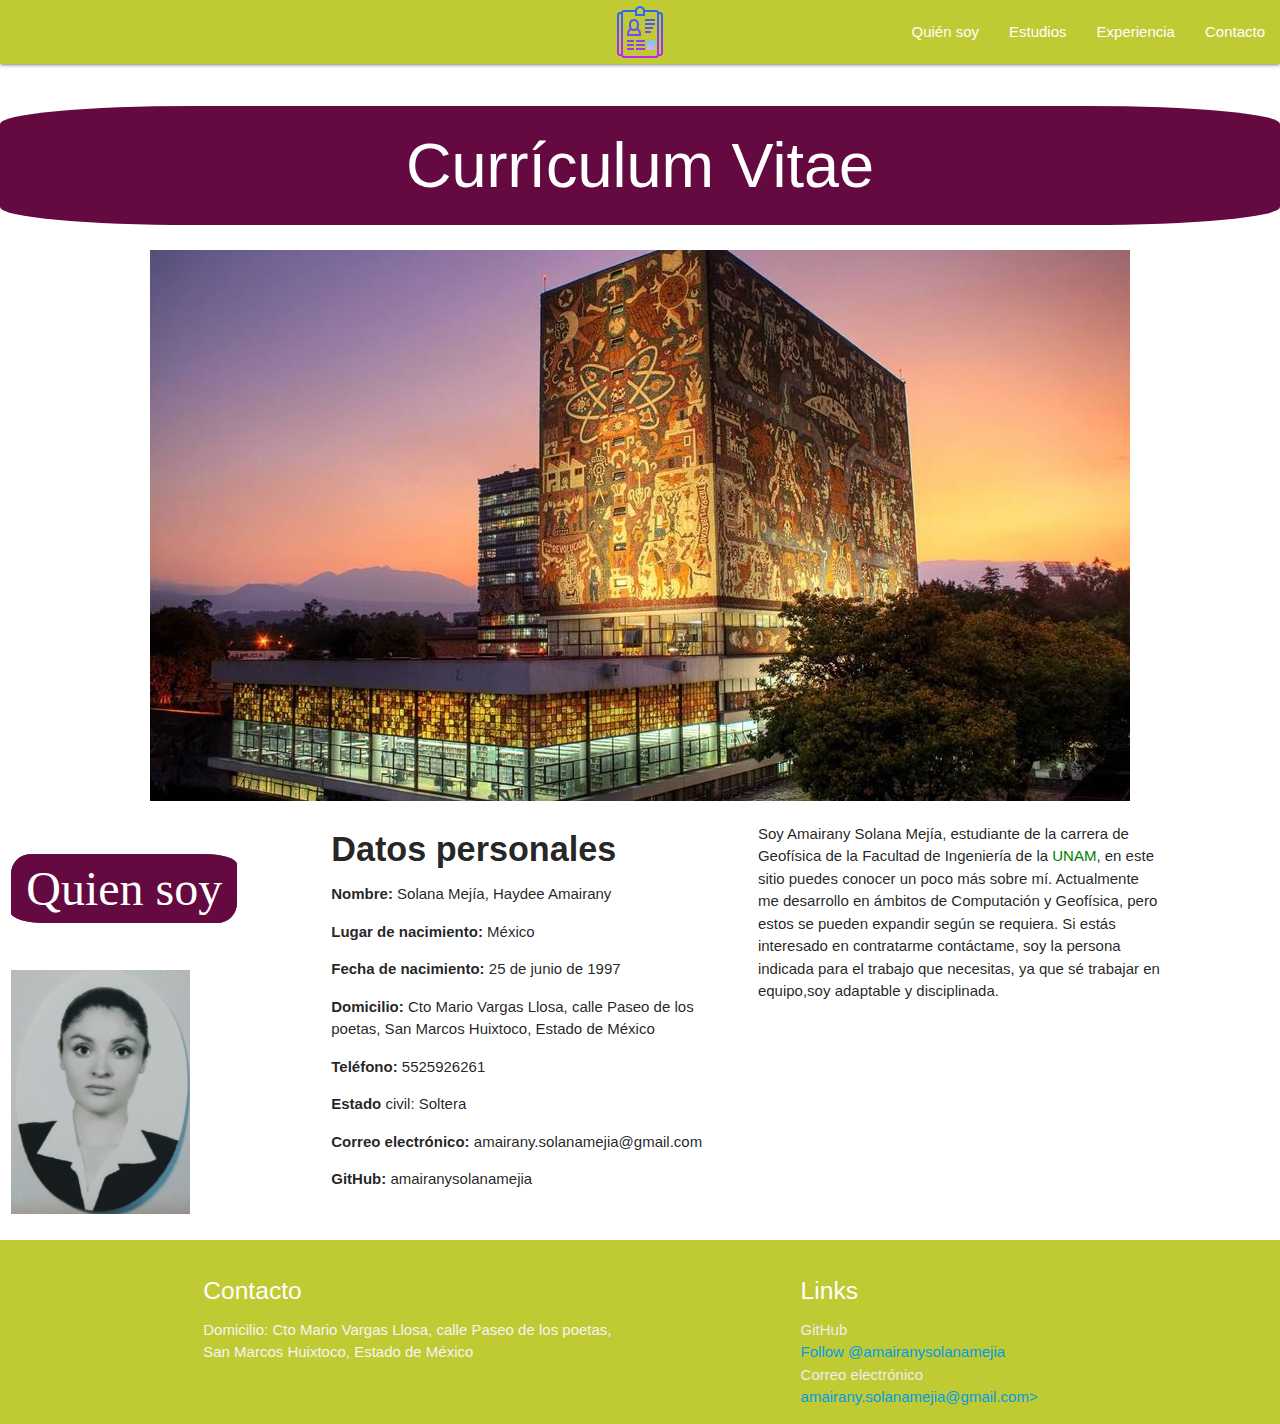
<file: index.html>
<!DOCTYPE html>
<html lang="es">
<head>
	<meta charset="UTF-8">
	<title>Currículum Vitae</title>
	<link rel="shorcut icon" type="image/png" href="img/icons8-analizando-habilidad-50.png">
	<link rel="stylesheet" type="text/css" href="css/materialize.min.css">
	<link rel="stylesheet" type="text/css" href="css/style.css">
</head>
<body>
	<header> <!-- navbar -->
		<nav>
		   <div class="nav-wrapper green lime darken-1"> <!-- red lighten-1 se lo agrego después e wrapper para cambiarle el color -->
		     <a href="#!" class="brand-logo center"><img class="resposive-img" src="img/icons8-currículum-64.png" alt="imagen" ></a> <!-- aquí le quiteé lo que decía ">LOGO<"  y le puse una resposiva-->
		     <a href="#" data-target="mobile-demo" class="sidenav-trigger"><i class="material-icons">Opciones</i></a>
		     <ul class="right hide-on-med-and-down">
		       <li><a href="index.html">Quién soy</a></li> <!--  aquí pude poner en vex de "index.html " un # , si le presionamos aquí, lo dejamos de-->
		       <!-- control a es seleccionar todo -->
		       <li><a href="estudios.html">Estudios</a></li>
		       <li><a href="experiencia.html">Experiencia</a></li>
		       <li><a href="contacto.html">Contacto</a></li>
		     </ul>
		   </div>
		 </nav>

		 <ul class="sidenav" id="mobile-demo">
		 	<li><a href="index.html">Quén soy</a></li>
		   <li><a href="estudios.html">Estudios</a></li>
		   <li><a href="experiencia.html">Experiencia</a></li>
		   <li><a href="contacto.html">Contacto</a></li>
		 </ul>
	</header>
		<div align=center>
			<h1>Currículum Vitae</h1>
			<img class="responsive-img" src="img/biblioteca-central.jpg" alt="">
		</div>
	    

	<div class="row">

      <div class="col s3">
      	<br>
      	<br>
        <FONT id = "quien" FACE="times new roman" SIZE=8>Quien soy</FONT>
        <br>
        <br>
        <br>
        <img claslresponsive-img" id= "mifo" src="img/20181020_232641~2.jpg" alt="">
      </div>

      <div class="col s12 m6 l4">
      	<h4><b>Datos personales</b></h4>
      	<p><b>Nombre:</b> Solana Mejía, Haydee Amairany</p>
      	<p><b>Lugar de nacimiento:</b> México</p>
      	<p><b>Fecha de nacimiento:</b> 25 de junio de 1997</p>
      	<p><b>Domicilio:</b> Cto Mario Vargas Llosa, calle Paseo de los poetas, San Marcos Huixtoco, Estado de México</p>
      	<p><b>Teléfono:</b> 5525926261</p>
      	<p><b>Estado</b> civil: Soltera</p>
      	<p><b>Correo electrónico:</b> amairany.solanamejia@gmail.com</p>
      	<p><b>GitHub:</b> amairanysolanamejia</p>
      </div>
      <div class="col s12 m6 l4">
      	<p id = "descrip">Soy Amairany Solana Mejía, estudiante de la carrera de Geofísica de la Facultad de Ingeniería de la <span>UNAM</span>, en este sitio puedes conocer un poco más sobre mí. Actualmente me desarrollo en ámbitos de Computación y Geofísica, pero estos se pueden expandir según se requiera. Si estás interesado en contratarme contáctame, soy la persona indicada para el trabajo que necesitas, ya que sé trabajar en equipo,soy adaptable y disciplinada. </p>
      </div>

    </div>
   

	<!-- footer -->
	<footer class="page-footer green lime darken-1">
	          <div class="container">
	            <div class="row">
	              <div class="col l6 s12">
	                <h5 class="white-text">Contacto</h5>
	                <p class="grey-text text-lighten-4">Domicilio: Cto Mario Vargas Llosa, calle Paseo de los poetas, San Marcos Huixtoco, Estado de México</p>
	              </div>
	              <div class="col l4 offset-l2 s12">
	                <h5 class="white-text">Links</h5>
	                <ul>
	                  <li><a class="grey-text text-lighten-3" href="#!">GitHub</a></li>
	                  <a class="github-button" href="https://github.com/amairanysolanamejia" data-size="large" aria-label="Follow @ntkme on GitHub">Follow @amairanysolanamejia</a>
	                  <li><a class="grey-text text-lighten-3" href="#!">Correo electrónico</a></li><a href=" Correo electrónico: amairany.solanamejia@gmail.com" aria-label="Follow @ntkme on GitHub">amairany.solanamejia@gmail.com></a>
	                 
	                </ul>
	              </div>
	            </div>
	          </div>
	</footer>


</body>
<script type="text/javascript" src="js/jquery-3.3.1.js"></script>
<script type="text/javascript" src="js/materialize.min.js"></script>
<script type="text/javascript" src="js/app.js"></script>
</html>
</file>
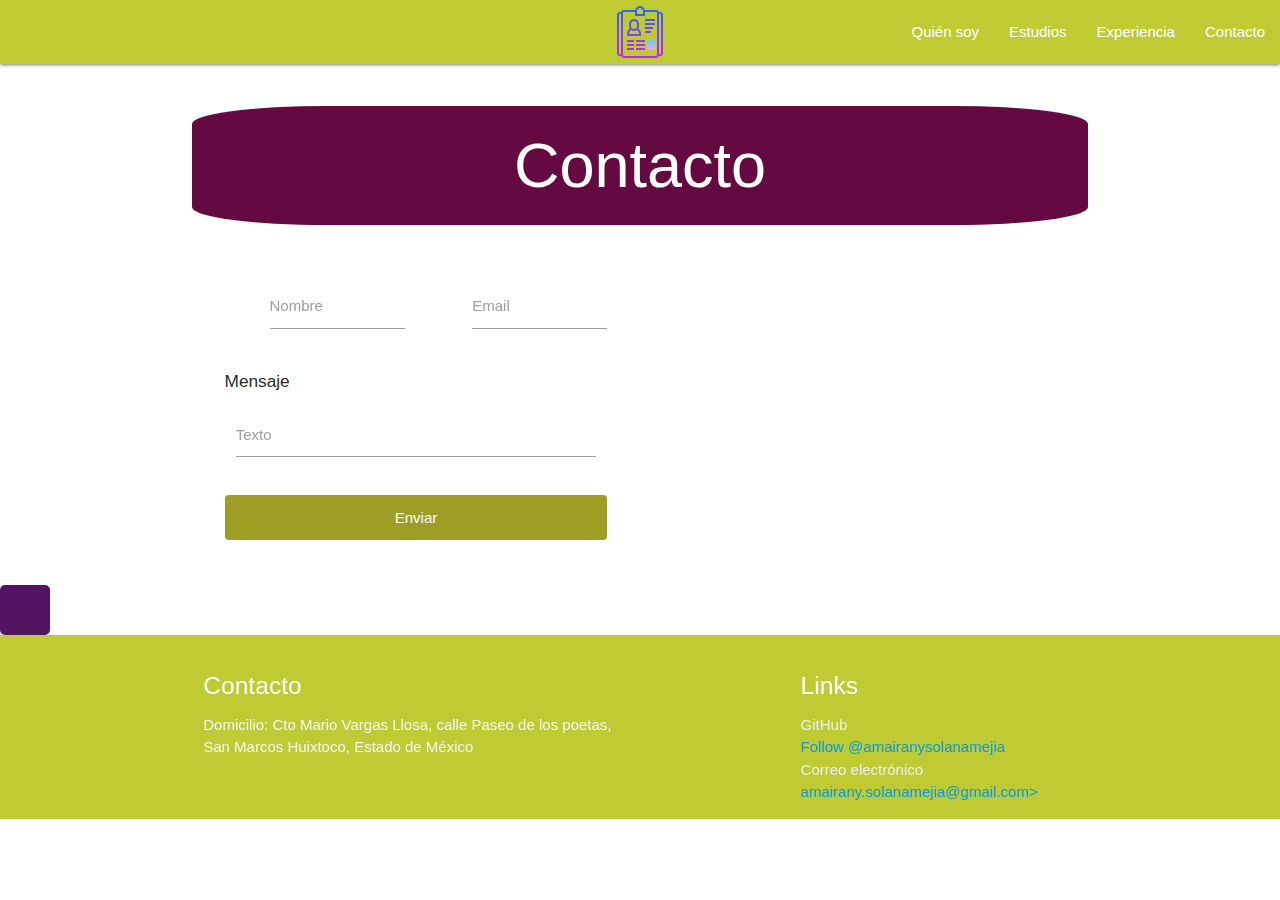
<file: contacto.html>
<!DOCTYPE html>
<html lang="es">
<head>
	<meta charset="UTF-8">
	<title>Currículum Vitae</title>
	<link rel="shorcut icon" type="image/png" href="img/icons8-analizando-habilidad-50.png">
	<link rel="stylesheet" type="text/css" href="css/materialize.min.css">
	<link rel="stylesheet" type="text/css" href="css/style.css">
</head>
<body>
	<header> <!-- navbar -->
		<nav>
		   <div class="nav-wrapper green lime darken-1"> <!-- red lighten-1 se lo agrego después e wrapper para cambiarle el color -->
		     <a href="#!" class="brand-logo center"><img class="resposive-img" src="img/icons8-currículum-64.png" alt="imagen" ></a> <!-- aquí le quiteé lo que decía ">LOGO<"  y le puse una resposiva-->
		     <a href="#" data-target="mobile-demo" class="sidenav-trigger"><i class="material-icons">Opciones</i></a>
		     <ul class="right hide-on-med-and-down">
		       <li><a href="index.html">Quién soy</a></li> <!--  aquí pude poner en vex de "index.html " un # , si le presionamos aquí, lo dejamos de-->
		       <!-- control a es seleccionar todo -->
		       <li><a href="estudios.html">Estudios</a></li>
		       <li><a href="experiencia.html">Experiencia</a></li>
		       <li><a href="contacto.html">Contacto</a></li>
		     </ul>
		   </div>
		 </nav>

		  <ul class="sidenav" id="mobile-demo">
		  <li><a href="index.html">Quén soy</a></li>
		   <li><a href="estudios.html">Estudios</a></li>
		   <li><a href="experiencia.html">Experiencia</a></li>
		   <li><a href="contacto.html">Contacto</a></li>
		 </ul>
	</header>

	<main>

	  <div class="container">
	  	<div align="center">
	  		<h1>Contacto</h1>
	  	</div>
	  
	    <div class="row">
	      <div class="col s12 m6">
	        <form action="mensaje.php" method="post">
	          <div class="row">
	            <div class="input-field col s6">
	              <i class="material-icons prefix"></i>
	              <input id="icon_prefix" type="text" class="validate" name="nombre" required>
	              <label for="icon_prefix">Nombre</label>
	            </div>
	            <div class="input-field col s6">
	              <i class="material-icons prefix"></i>
	              <input id="email" type="email" class="validate" name="correo" required>
	              <label for="email" data-error="Correo no valido" data-success="Correo valido">Email</label>
	            </div>
	          </div>
	          <h6>Mensaje</h6>
	          <div class="input-field col s12">
	            <textarea name="mensaje" id="textarea1" class="materialize-textarea"></textarea>
	            <label for="textarea1" required>Texto</label>
	          </div>
	          <input type="submit" value="Enviar" >
	        </form>
	      </div>
	      <div class="col s12 m6">
	       <iframe src="https://www.google.com/maps/embed?pb=!1m18!1m12!1m3!1d3765.4985302972004!2d-98.85857598570983!3d19.30416184977874!2m3!1f0!2f0!3f0!3m2!1i1024!2i768!4f13.1!3m3!1m2!1s0x85ce1f7512e0e421%3A0xc00085e39a2d241f!2sAv+Paseo+de+los+Poetas+%26+Calle+Mario+Vargas+Llosa%2C+San+Marcos+Huixtoco%2C+M%C3%A9x.!5e0!3m2!1ses-419!2smx!4v1540117087632" width="600" height="450" frameborder="0" style="border:0" allowfullscreen></iframe>
	      </div>
	    </div>

	  </div>
	  <div class="circulo"></div>
	</main>
	<!-- footer -->
	<footer class="page-footer green lime darken-1">
	          <div class="container">
	            <div class="row">
	              <div class="col l6 s12">
	                <h5 class="white-text">Contacto</h5>
	                <p class="grey-text text-lighten-4">Domicilio: Cto Mario Vargas Llosa, calle Paseo de los poetas, San Marcos Huixtoco, Estado de México</p>
	              </div>
	              <div class="col l4 offset-l2 s12">
	                <h5 class="white-text">Links</h5>
	                <ul>
	                  <li><a class="grey-text text-lighten-3" href="#!">GitHub</a></li>
	                  <a class="github-button" href="https://github.com/amairanysolanamejia" data-size="large" aria-label="Follow @ntkme on GitHub">Follow @amairanysolanamejia</a>
	                  <li><a class="grey-text text-lighten-3" href="#!">Correo electrónico</a></li><a href=" Correo electrónico: amairany.solanamejia@gmail.com" aria-label="Follow @ntkme on GitHub">amairany.solanamejia@gmail.com></a>
	                 
	                </ul>
	              </div>
	            </div>
	          </div>
	</footer>



</body>
<script type="text/javascript" src="js/jquery-3.3.1.js"></script>
<script type="text/javascript" src="js/materialize.min.js"></script>
<script type="text/javascript" src="js/app.js"></script>
</html>
</file>
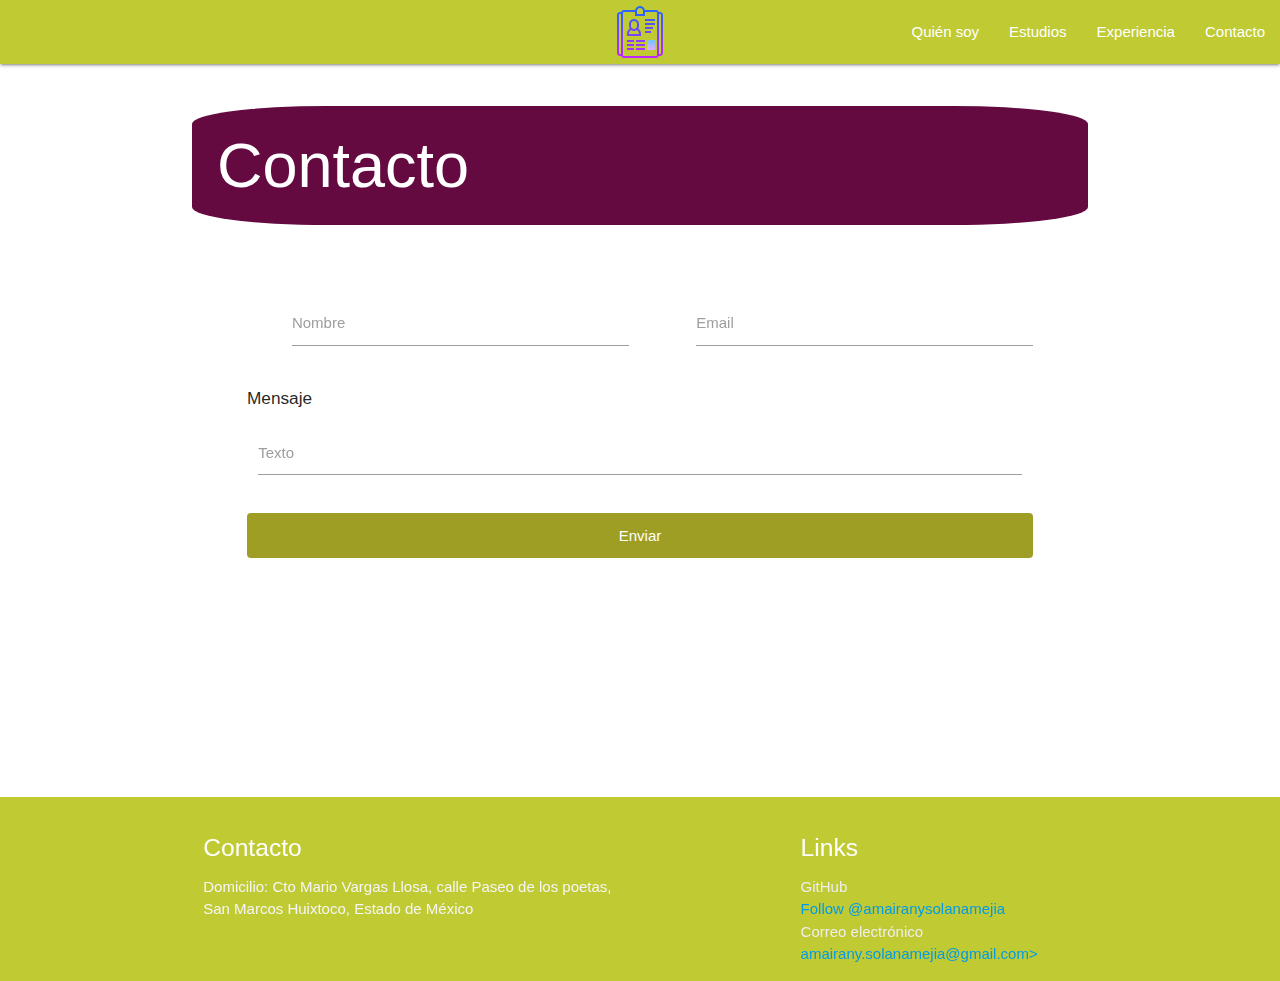
<file: contacto2.html>
<!DOCTYPE html>
<html lang="es">
<head>
	<meta charset="UTF-8">
	<title>Currículum Vitae</title>
	<link rel="shorcut icon" type="image/png" href="img/icons8-analizando-habilidad-50.png">
	<link rel="stylesheet" type="text/css" href="css/materialize.min.css">
	<link rel="stylesheet" type="text/css" href="css/style.css">
</head>
<body>
	<header> <!-- navbar -->
		<nav>
		   <div class="nav-wrapper green lime darken-1"> <!-- red lighten-1 se lo agrego después e wrapper para cambiarle el color -->
		     <a href="#!" class="brand-logo center"><img class="resposive-img" src="img/icons8-currículum-64.png" alt="imagen" ></a> <!-- aquí le quiteé lo que decía ">LOGO<"  y le puse una resposiva-->
		     <a href="#" data-target="mobile-demo" class="sidenav-trigger"><i class="material-icons">Opciones</i></a>
		     <ul class="right hide-on-med-and-down">
		       <li><a href="index.html">Quién soy</a></li> <!--  aquí pude poner en vex de "index.html " un # , si le presionamos aquí, lo dejamos de-->
		       <!-- control a es seleccionar todo -->
		       <li><a href="estudios.html">Estudios</a></li>
		       <li><a href="experiencia.html">Experiencia</a></li>
		       <li><a href="contacto.html">Contacto</a></li>
		     </ul>
		   </div>
		 </nav>

		  <ul class="sidenav" id="mobile-demo">
		  <li><a href="index.html">Quén soy</a></li>
		   <li><a href="estudios.html">Estudios</a></li>
		   <li><a href="experiencia.html">Experiencia</a></li>
		   <li><a href="contacto.html">Contacto</a></li>
		 </ul>
	</header>

	<main>
	  <div class="container">
	  <h1>Contacto</h1>
	    <div class="row">
	      <div class="col s12 ">
	        <form action="mensaje.php" method="post">
	          <div class="row">
	            <div class="input-field col s6">
	              <i class="material-icons prefix"></i>
	              <input id="icon_prefix" type="text" class="validate" name="nombre" required>
	              <label for="icon_prefix">Nombre</label>
	            </div>
	            <div class="input-field col s6">
	              <i class="material-icons prefix"></i>
	              <input id="email" type="email" class="validate" name="correo" required>
	              <label for="email" data-error="Correo no valido" data-success="Correo valido">Email</label>
	            </div>
	          </div>
	          <h6>Mensaje</h6>
	          <div class="input-field col s6 m6 l12">
	            <textarea name="mensaje" id="textarea1" class="materialize-textarea"></textarea>
	            <label for="textarea1" required>Texto</label>
	          </div>
	          <input type="submit" value="Enviar" >
	        </form>
	      </div>
	    </div>

	      <div  class="row">
	      	<div class="col s12">
	       <iframe src="https://www.google.com/maps/embed?pb=!1m18!1m12!1m3!1d3765.4985302972004!2d-98.85857598570983!3d19.30416184977874!2m3!1f0!2f0!3f0!3m2!1i1024!2i768!4f13.1!3m3!1m2!1s0x85ce1f7512e0e421%3A0xc00085e39a2d241f!2sAv+Paseo+de+los+Poetas+%26+Calle+Mario+Vargas+Llosa%2C+San+Marcos+Huixtoco%2C+M%C3%A9x.!5e0!3m2!1ses-419!2smx!4v1540117087632" width="600" height="450" frameborder="0" style="border:0" allowfullscreen></iframe>
	       </div>
	      </div>
	  </div>
	</main>
	<!-- footer -->
	<footer class="page-footer green lime darken-1">
	          <div class="container">
	            <div class="row">
	              <div class="col l6 s12">
	                <h5 class="white-text">Contacto</h5>
	                <p class="grey-text text-lighten-4">Domicilio: Cto Mario Vargas Llosa, calle Paseo de los poetas, San Marcos Huixtoco, Estado de México</p>
	              </div>
	              <div class="col l4 offset-l2 s12">
	                <h5 class="white-text">Links</h5>
	                <ul>
	                  <li><a class="grey-text text-lighten-3" href="#!">GitHub</a></li>
	                  <a class="github-button" href="https://github.com/amairanysolanamejia" data-size="large" aria-label="Follow @ntkme on GitHub">Follow @amairanysolanamejia</a>
	                  <li><a class="grey-text text-lighten-3" href="#!">Correo electrónico</a></li><a href=" Correo electrónico: amairany.solanamejia@gmail.com" aria-label="Follow @ntkme on GitHub">amairany.solanamejia@gmail.com></a>
	                 
	                </ul>
	              </div>
	            </div>
	          </div>
	</footer>



</body>
<script type="text/javascript" src="js/jquery-3.3.1.js"></script>
<script type="text/javascript" src="js/materialize.min.js"></script>
<script type="text/javascript" src="js/app.js"></script>
</html>
</file>
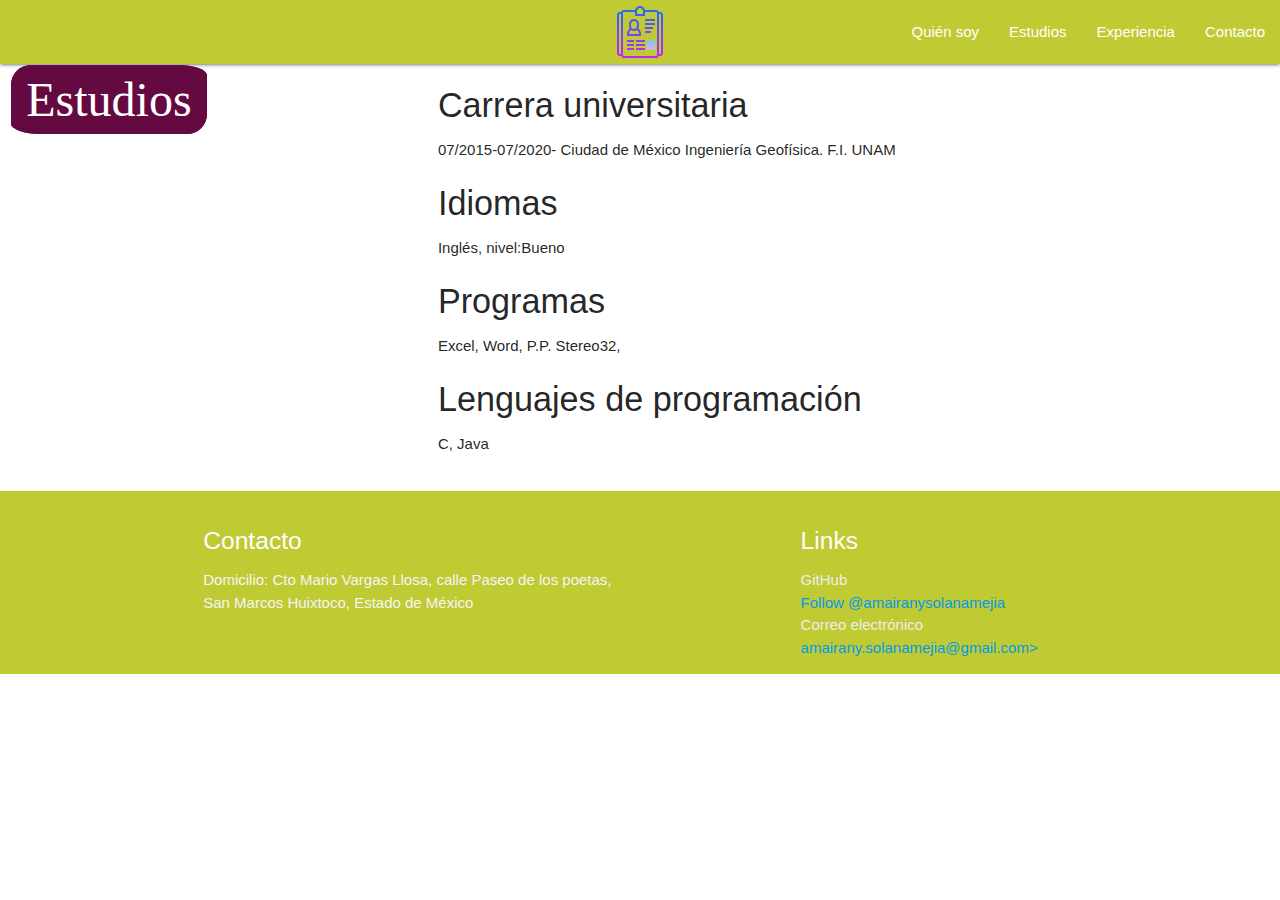
<file: estudios.html>
<!DOCTYPE html>
<html lang="es">
<head>
	<meta charset="UTF-8">
	<title>Currículum Vitae</title>
	<link rel="shorcut icon" type="image/png" href="img/icons8-analizando-habilidad-50.png">
	<link rel="stylesheet" type="text/css" href="css/materialize.min.css">
	<link rel="stylesheet" type="text/css" href="css/style.css">
</head>
<body>
	<header> <!-- navbar -->
		<nav>
		   <div class="nav-wrapper green lime darken-1"> <!-- red lighten-1 se lo agrego después e wrapper para cambiarle el color -->
		     <a href="#!" class="brand-logo center"><img class="resposive-img" src="img/icons8-currículum-64.png" alt="imagen" ></a> <!-- aquí le quiteé lo que decía ">LOGO<"  y le puse una resposiva-->
		     <a href="#" data-target="mobile-demo" class="sidenav-trigger"><i class="material-icons">Opciones</i></a>
		     <ul class="right hide-on-med-and-down">
		       <li><a href="index.html">Quién soy</a></li> <!--  aquí pude poner en vex de "index.html " un # , si le presionamos aquí, lo dejamos de-->
		       <!-- control a es seleccionar todo -->
		       <li><a href="estudios.html">Estudios</a></li>
		       <li><a href="experiencia.html">Experiencia</a></li>
		       <li><a href="contacto.html">Contacto</a></li>
		     </ul>
		   </div>
		 </nav>

		 <ul class="sidenav" id="mobile-demo">
		 	<li><a href="index.html">Quén soy</a></li>
		   <li><a href="estudios.html">Estudios</a></li>
		   <li><a href="experiencia.html">Experiencia</a></li>
		   <li><a href="contacto.html">Contacto</a></li>
		 </ul>
	</header>


	 <div class="row">

      <div class="col s12 m4">
        <FONT id = "estud" FACE="times new roman" SIZE=11>Estudios</FONT>
        
      </div>

      <div class="col s12 m8">
      	<h4>Carrera universitaria</h4>
      	<p>07/2015-07/2020- Ciudad de México		Ingeniería Geofísica. F.I. UNAM</p>
      	<h4>Idiomas</h4>
      	<p>Inglés, nivel:Bueno</p>
      	<h4>Programas</h4>
      	<p>Excel, Word, P.P. Stereo32,</p>
      	<h4>Lenguajes de programación</h4>
      	<p>C, Java </p>
      </div>

    </div>

	<!-- footer -->
	<footer class="page-footer green lime darken-1">
	          <div class="container">
	            <div class="row">
	              <div class="col l6 s12">
	                <h5 class="white-text">Contacto</h5>
	                <p class="grey-text text-lighten-4">Domicilio: Cto Mario Vargas Llosa, calle Paseo de los poetas, San Marcos Huixtoco, Estado de México</p>
	              </div>
	              <div class="col l4 offset-l2 s12">
	                <h5 class="white-text">Links</h5>
	                <ul>
	                  <li><a class="grey-text text-lighten-3" href="#!">GitHub</a></li>
	                  <a class="github-button" href="https://github.com/amairanysolanamejia" data-size="large" aria-label="Follow @ntkme on GitHub">Follow @amairanysolanamejia</a>
	                  <li><a class="grey-text text-lighten-3" href="#!">Correo electrónico</a></li><a href=" Correo electrónico: amairany.solanamejia@gmail.com" aria-label="Follow @ntkme on GitHub">amairany.solanamejia@gmail.com></a>
	                 
	                </ul>
	              </div>
	            </div>
	          </div>
	</footer>



</body>
<script type="text/javascript" src="js/jquery-3.3.1.js"></script>
<script type="text/javascript" src="js/materialize.min.js"></script>
<script type="text/javascript" src="js/app.js"></script>
</html>
</file>
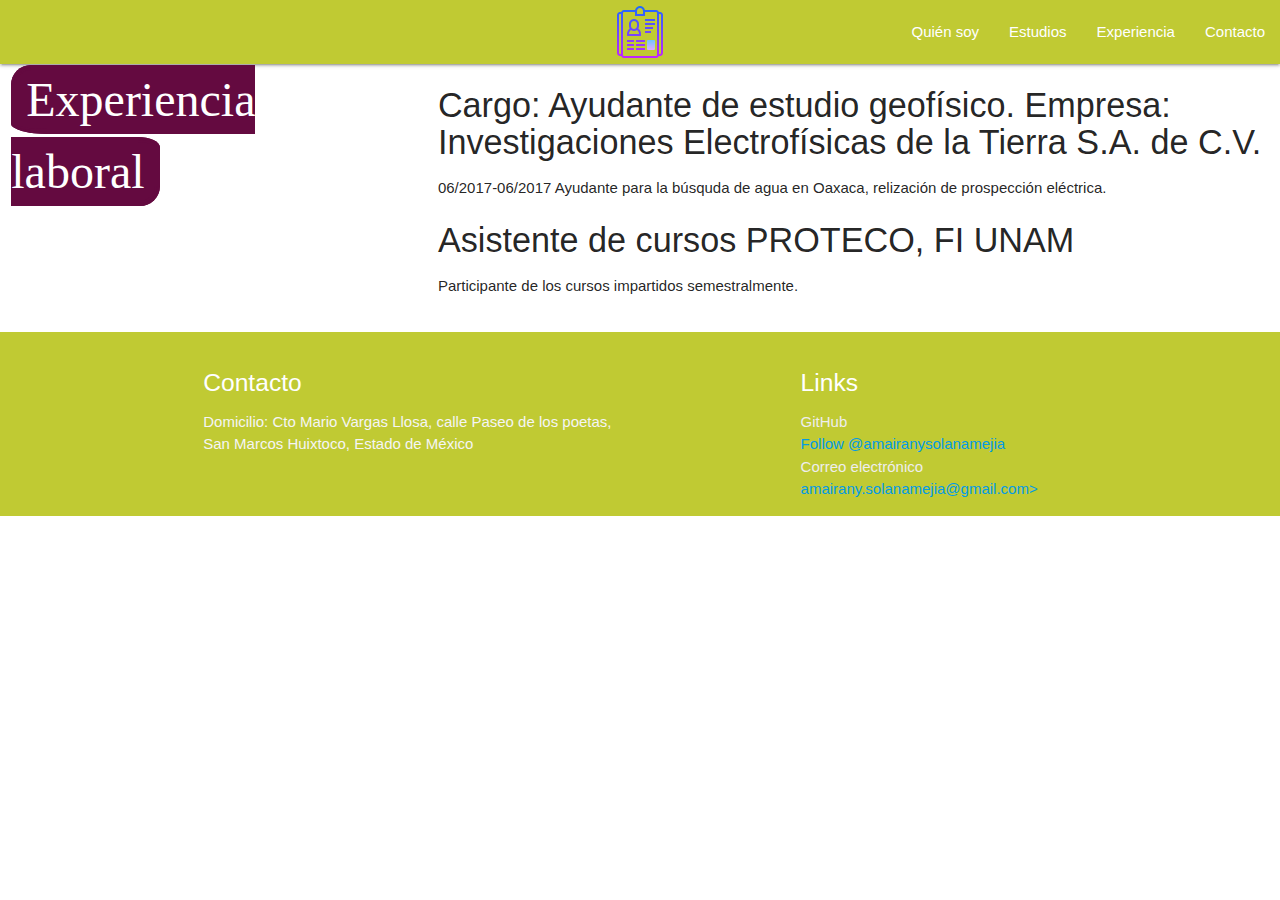
<file: experiencia.html>
<!DOCTYPE html>
<html lang="es">
<head>
	<meta charset="UTF-8">
	<title>Currículum Vitae</title>
	<link rel="shorcut icon" type="image/png" href="img/icons8-analizando-habilidad-50.png">
	<link rel="stylesheet" type="text/css" href="css/materialize.min.css">
	<link rel="stylesheet" type="text/css" href="css/style.css">
</head>
<body>
	<header> <!-- navbar -->
		<nav>
		   <div class="nav-wrapper green lime darken-1"> <!-- red lighten-1 se lo agrego después e wrapper para cambiarle el color -->
		     <a href="#!" class="brand-logo center"><img class="resposive-img" src="img/icons8-currículum-64.png" alt="imagen" ></a> <!-- aquí le quiteé lo que decía ">LOGO<"  y le puse una resposiva-->
		     <a href="#" data-target="mobile-demo" class="sidenav-trigger"><i class="material-icons">Opciones</i></a>
		     <ul class="right hide-on-med-and-down">
		       <li><a href="index.html">Quién soy</a></li> <!--  aquí pude poner en vex de "index.html " un # , si le presionamos aquí, lo dejamos de-->
		       <!-- control a es seleccionar todo -->
		       <li><a href="estudios.html">Estudios</a></li>
		       <li><a href="experiencia.html">Experiencia</a></li>
		       <li><a href="contacto.html">Contacto</a></li>
		     </ul>
		   </div>
		 </nav>

		  <ul class="sidenav" id="mobile-demo">
		  <li><a href="index.html">Quén soy</a></li>
		   <li><a href="estudios.html">Estudios</a></li>
		   <li><a href="experiencia.html">Experiencia</a></li>
		   <li><a href="contacto.html">Contacto</a></li>
		 </ul>
	</header>



	<div class="row">

		<div class="col s12 m4">
			<FONT id = "estud" FACE="times new roman" SIZE=11>Experiencia laboral</FONT>

		</div>

		<div class="col s12 m8">

			<h4>Cargo: Ayudante de estudio geofísico. Empresa: Investigaciones Electrofísicas de la Tierra S.A. de C.V.</h4>
			<p>06/2017-06/2017  Ayudante para la búsquda de agua en Oaxaca, relización de prospección eléctrica.</p>

			<h4>Asistente de cursos PROTECO, FI UNAM</h4>
			<p>Participante de los cursos impartidos semestralmente.</p>

		</div>
	</div>
	<!-- footer -->
	<footer class="page-footer green lime darken-1">
	          <div class="container">
	            <div class="row">
	              <div class="col l6 s12">
	                <h5 class="white-text">Contacto</h5>
	                <p class="grey-text text-lighten-4">Domicilio: Cto Mario Vargas Llosa, calle Paseo de los poetas, San Marcos Huixtoco, Estado de México</p>
	              </div>
	              <div class="col l4 offset-l2 s12">
	                <h5 class="white-text">Links</h5>
	                <ul>
	                  <li><a class="grey-text text-lighten-3" href="#!">GitHub</a></li>
	                  <a class="github-button" href="https://github.com/amairanysolanamejia" data-size="large" aria-label="Follow @ntkme on GitHub">Follow @amairanysolanamejia</a>
	                  <li><a class="grey-text text-lighten-3" href="#!">Correo electrónico</a></li><a href=" Correo electrónico: amairany.solanamejia@gmail.com" aria-label="Follow @ntkme on GitHub">amairany.solanamejia@gmail.com></a>
	                 
	                </ul>
	              </div>
	            </div>
	          </div>
	</footer>



</body>
<script type="text/javascript" src="js/jquery-3.3.1.js"></script>
<script type="text/javascript" src="js/materialize.min.js"></script>
<script type="text/javascript" src="js/app.js"></script>
</html>
</file>
<file: css/style.css>
body, html {
    height: 100%;
}

body{
background-color: white;
-webkit-background-size: cover;
-moz-background-size: cover;
-o-background-size: cover;
background-size: cover;
}
h1, #estud,#quien{
    color:  white;
    background: #640A40;
    border-radius: 15%;
    content: center;
    padding: 25px;  

}
#para{/*le pongo el puntito poruqe es una clase y img 
para que sepa que me refiero a la clase
    voy a editarlo */
    width: 30%;
    height: 30%; /*aquí para hacerlo respnsivo se pone auto*/
 }
 iframe {
 max-width: 100%;
 height: auto;
}

#estud,#quien{
    color:640A40 ;
    padding: 3px 10px;
  border: #640A40 5px double;
  border-top-left-radius: 20px;
  border-bottom-right-radius: 20px;


}
#contenedor {
  width: 95%;
  max-width: 60%;
}

#mifo{ /*Según me permite modificar el tamaño*/
    width: 60%;
    height: 260%;
}

label{
	color: white;
	font-size: 1.5em;
}
form{
	margin: 4% 5%;
}
input[type = text], select{
    width: 100%;
    padding: 12px 20px;
    margin: 8px 0;
    display: inline-block;
    border: 1px solid #ccc;
    border-radius: 4px;
    box-sizing: border-box;
}

input[type=submit] {
    width: 100%;
    background-color: #9e9d24;
    color: white;
    padding: 14px 20px;
    margin: 8px 0;
    border: none;
    border-radius: 4px;
    cursor: pointer;
}

input[type=submit]:hover {
    background-color: #afb42b ;
}


#descrip{
  animation-duration: 3s;
  animation-name: slidein;
}


@keyframes slidein {
  from {
    margin-left: 100%;
    width: 300%
  }

  to {
    margin-left: 0%;
    width: 100%;
  }
}

#object{
 background-color: #fe5652;
visibility: hidden;
}

.circulo
{
  border-radius: 10%;
  width: 50px;
  height: 50px;
  background-color: #511562;
  animation: circulo 3s linear 2s infinite;
}
@keyframes circulo
{ /*para la sombras se reciben 4 parámetros, los más importantes son los dos primeros
  los cuales el primero es el eje X y el segundo el eje Y, por así decirlo.
  Dicen la posición de donde partirán las sombras y a dónde llegarán, en este caso,
  le puse solamente al eje X valores para que se vea un efecto horizontal. Jueguen con ellos*/
  from{box-shadow:
    100px 0 0 0 red,
    200px 0 0 5 black,
    300px 0 0 0 white,
    400px 0 0 0 red,
    500px 0 0 0 black,
    700px 0 0 0 white,
    900px 0 0 5 white;}
  to{box-shadow:
    0px 0 0 0 black,
    -250px 0 0 0 brown,
    500px 0 0 0 #C384D8,
    -250px 0 0 0 brown,
    900px 0 0 0 #C384D8,
    -1100px 0 0 0 brown;
  }
}
span{
  color: green;
}
</file>
